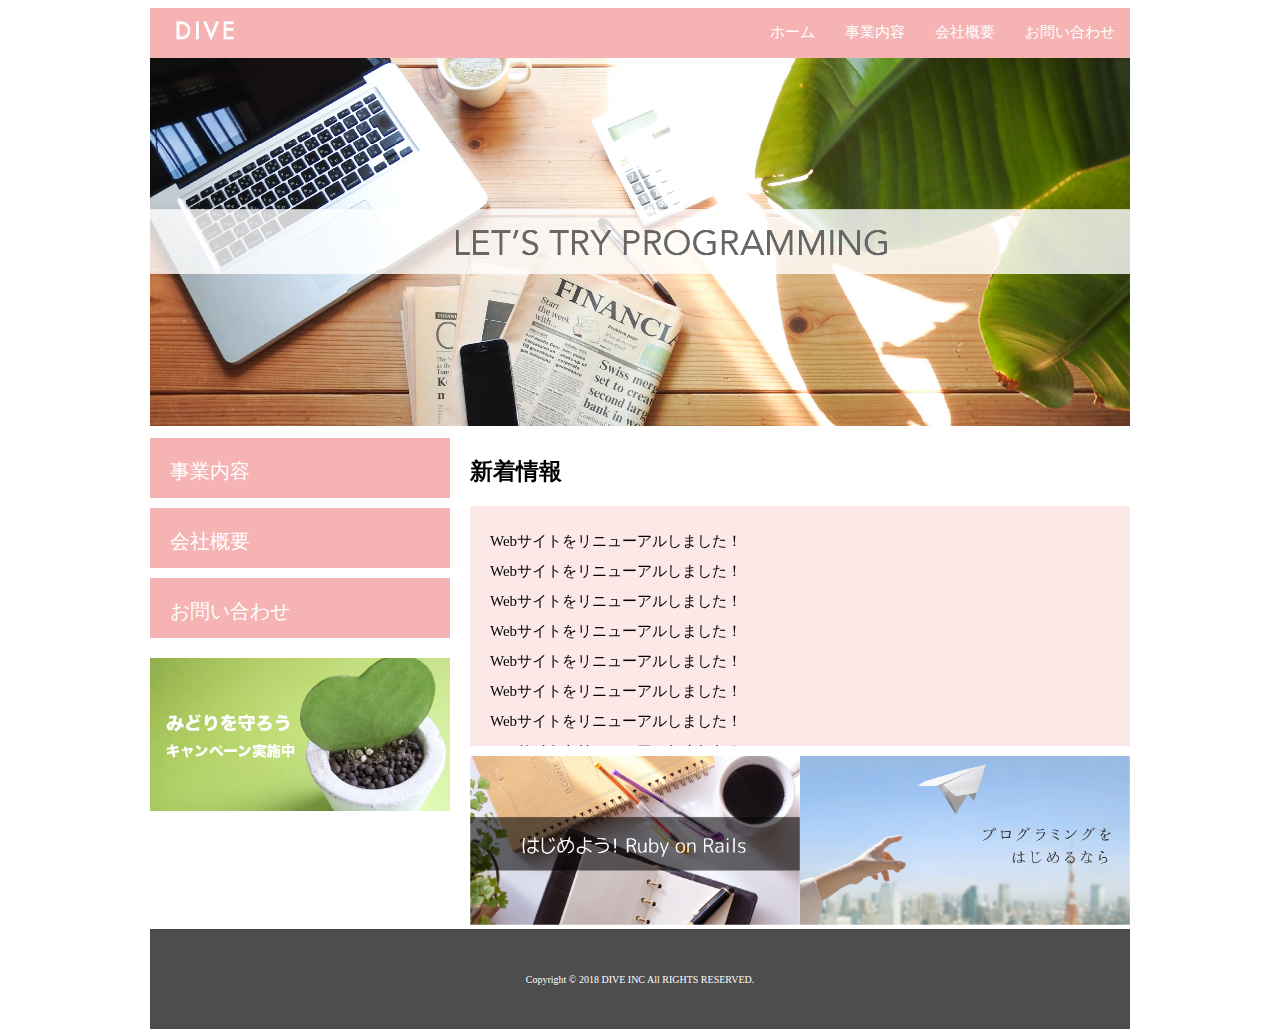
<file: index.html>
<!DOCTYPE html>
<html>
  <head>
    <meta charset="UTF-8">
    <link rel="stylesheet" href="./css/normalize.css">
    <link rel="stylesheet" href="./css/style.css">
    <title>株式会社DIVE</title>
  </head>
  <body>
    <div class="container">
      <header class="header clearfix">
        <a href="index.html">
          <img src="./images/logo.png" class="logo_image">
        </a>
        <nav>
         <ul class="top_menu clearfix">
            <li><a href="index.html">ホーム</a></li>
            <li><a href="business.html">事業内容</a></li>
            <li><a href="company.html">会社概要</a></li>
            <li><a href="contact.html">お問い合わせ</a></li>
          </ul>
        </nav>
        </header>
      <img src="./images/TOP.png" class="image_area">
      <div class="wrapper clearfix">
        <aside class="side_menu">
          <nav>
            <ul>
              <li><a href="business.html">事業内容</a></li>
              <li><a href="company.html">会社概要</a></li>
              <li><a href="contact.html">お問い合わせ</a></li>
            </ul>
          </nav>
          <p class="banner">
            <a href="#">
              <img src="./images/banner.png">
            </a>
          </p>
        </aside>
        <article class="content">
          <h2>新着情報</h2>
          <div class="news">
            <ul>
              <li>Webサイトをリニューアルしました！</li>
              <li>Webサイトをリニューアルしました！</li>
              <li>Webサイトをリニューアルしました！</li>
              <li>Webサイトをリニューアルしました！</li>
              <li>Webサイトをリニューアルしました！</li>
              <li>Webサイトをリニューアルしました！</li>
              <li>Webサイトをリニューアルしました！</li>
              <li>Webサイトをリニューアルしました！</li>
              <li>Webサイトをリニューアルしました！</li>
              <li>Webサイトをリニューアルしました！</li>
            </ul>
          </div>
          <div class="banner_content">
            <p>
              <a href="#"><img src="./images/banner02.png"></a>
            </p>
            <p>
              <a href="#"><img src="./images/banner03.png"></a>
            </p>
          </div>
        </article>
      </div>
      <footer class="footer">
        <p>Copyright © 2018 DIVE INC All RIGHTS RESERVED.</p>
      </footer>
    </div>
  </body>
</html>
</file>
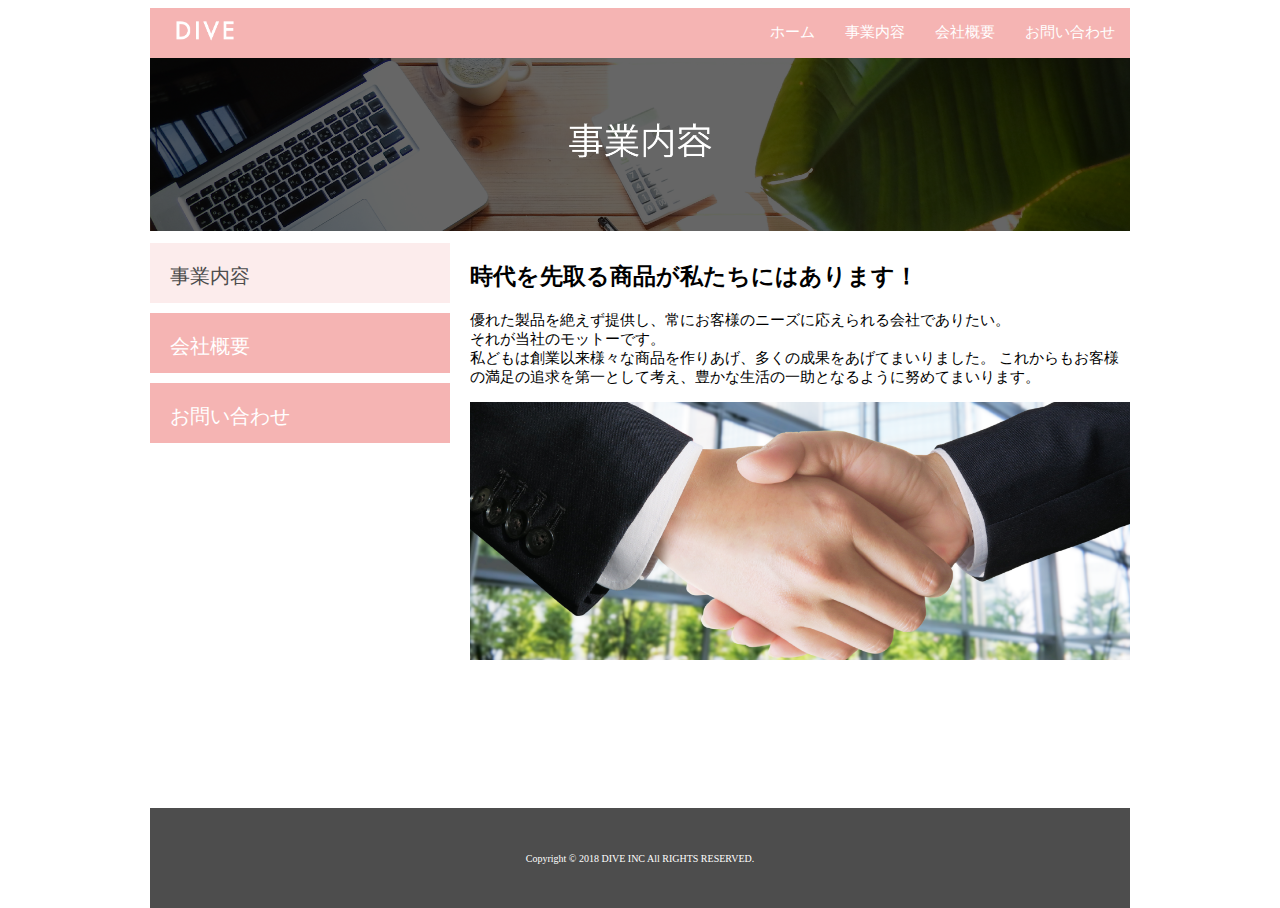
<file: business.html>
<!DOCTYPE html>
<html>
  <head>
    <meta charset="UTF-8">
    <link rel="stylesheet" href="./css/normalize.css">
    <link rel="stylesheet" href="./css/style.css">
    <title>株式会社DIVE</title>
  </head>
  <body>
    <div class="container">
      <header class="header clearfix">
        <a href="index.html">
          <img src="./images/logo.png" class="logo_image">
        </a>
        <nav>
         <ul class="top_menu clearfix">
            <li><a href="index.html">ホーム</a></li>
            <li><a href="business.html">事業内容</a></li>
            <li><a href="company.html">会社概要</a></li>
            <li><a href="contact.html">お問い合わせ</a></li>
          </ul>
        </nav>
      </header>
      <img src="./images/business.png" class="image_area">
      <div class="wrapper clearfix">
        <aside class="side_menu">
          <nav>
            <ul>
              <li class="point"><a href="business.html">事業内容</a></li>
              <li><a href="company.html">会社概要</a></li>
              <li><a href="contact.html">お問い合わせ</a></li>
            </ul>
          </nav>
        </aside>
        <article class="content">
          <h2>時代を先取る商品が私たちにはあります！</h2>
            <p>
              優れた製品を絶えず提供し、常にお客様のニーズに応えられる会社でありたい。<br>
              それが当社のモットーです。<br>
              私どもは創業以来様々な商品を作りあげ、多くの成果をあげてまいりました。
              これからもお客様の満足の追求を第一として考え、豊かな生活の一助となるように努めてまいります。
            </p>
            <img src="./images/shakehand.png" class="image_area">
        </article>
      </div>
      <footer class="footer">
        <p>Copyright © 2018 DIVE INC All RIGHTS RESERVED.</p>
      </footer>
    </div>
  </body>
</html>
</file>
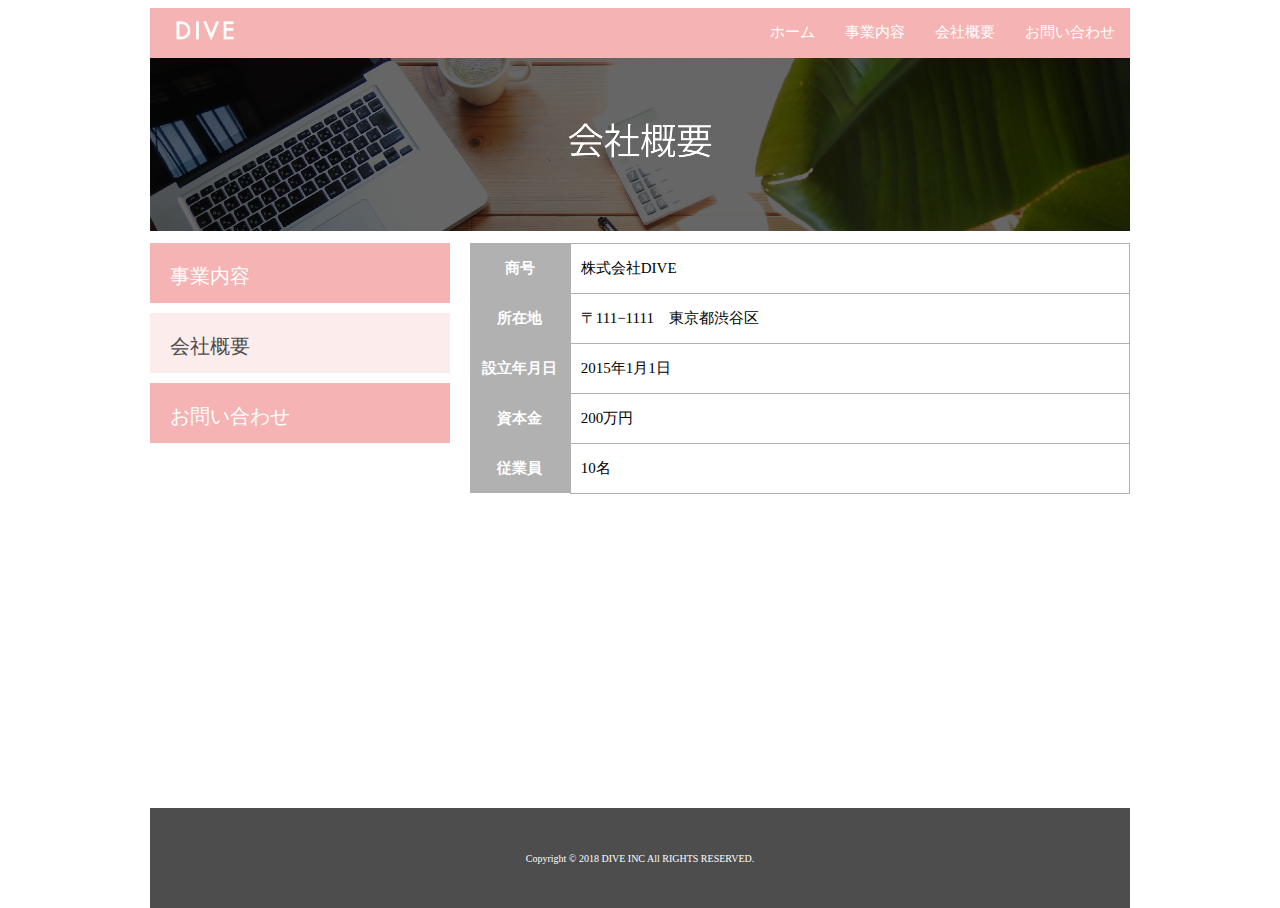
<file: company.html>
<!DOCTYPE html>
<html>
  <head>
    <meta charset="UTF-8">
    <link rel="stylesheet" href="./css/normalize.css">
    <link rel="stylesheet" href="./css/style.css">
    <link rel="stylesheet" href="./css/company.css">
    <title>株式会社DIVE</title>
  </head>
  <body>
    <div class="container">
      <header class="header clearfix">
        <a href="index.html">
          <img src="./images/logo.png" class="logo_image">
        </a>
        <nav>
         <ul class="top_menu clearfix">
            <li><a href="index.html">ホーム</a></li>
            <li><a href="business.html">事業内容</a></li>
            <li><a href="company.html">会社概要</a></li>
            <li><a href="contact.html">お問い合わせ</a></li>
          </ul>
        </nav>
        </header>
      <img src="./images/company.png" class="image_area">
      <div class="wrapper clearfix">
        <aside class="side_menu">
          <nav>
            <ul>
              <li><a href="business.html">事業内容</a></li>
              <li class="point"><a href="company.html">会社概要</a></li>
              <li><a href="contact.html">お問い合わせ</a></li>
            </ul>
          </nav>
        </aside>
        <article class="content">
          <table class="company">
            <tr>
              <th>商号</th>
              <td>株式会社DIVE</td>
            </tr>
            <tr>
              <th>所在地</th>
              <td>〒111−1111　東京都渋谷区</td>
            </tr>
            <tr>
              <th>設立年月日</th>
              <td>2015年1月1日</td>
            </tr>
            <tr>
              <th>資本金</th>
              <td>200万円</td>
            </tr>
            <tr>
              <th>従業員</th>
              <td>10名</td>
            </tr>
          </table>
        </article>
      <footer class="footer">
        <p>Copyright © 2018 DIVE INC All RIGHTS RESERVED.</p>
      </footer>
    </div>
  </body>
</html>
</file>
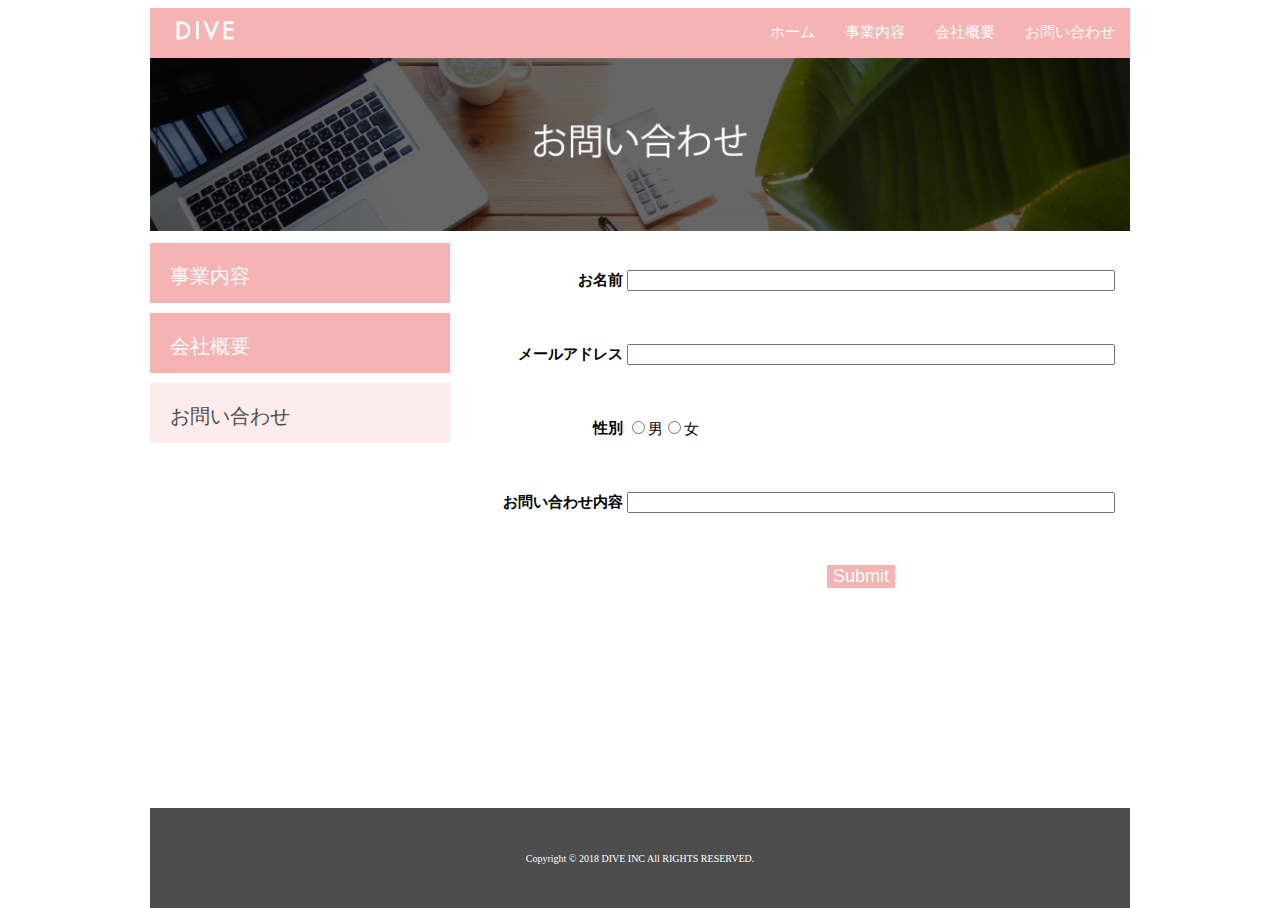
<file: contact.html>
<!DOCTYPE html>
<html>
  <head>
    <meta charset="UTF-8">
    <link rel="stylesheet" href="./css/normalize.css">
    <link rel="stylesheet" href="./css/style.css">
    <link rel="stylesheet" href="./css/contact.css">
    <title>株式会社DIVE</title>
  </head>
  <body>
    <div class="container">
      <header class="header clearfix">
        <a href="index.html">
          <img src="./images/logo.png" class="logo_image">
        </a>
        <nav>
         <ul class="top_menu clearfix">
            <li><a href="index.html">ホーム</a></li>
            <li><a href="business.html">事業内容</a></li>
            <li><a href="company.html">会社概要</a></li>
            <li><a href="contact.html">お問い合わせ</a></li>
          </ul>
        </nav>
        </header>
      <img src="./images/contact.png" class="image_area">
      <div class="wrapper clearfix">
        <aside class="side_menu">
          <nav>
            <ul>
              <li><a href="business.html">事業内容</a></li>
              <li><a href="company.html">会社概要</a></li>
              <li class="point"><a href="contact.html">お問い合わせ</a></li>
            </ul>
          </nav>
        </aside>
        <article class="content">
          <form>
          <table class="contact">
            <tr>
              <th>お名前</th>
              <td><input type="text" style="width:480px;"></td>
            </tr>
            <tr>
              <th>メールアドレス</th>
              <td><input type="text" style="width:480px;"></td>
            </tr>
            <tr>
              <th>性別</th>
              <td><input type="radio" name="sex" value="male">男<input type="radio" name="sex" value="female">女</td>
            </tr>
            <tr>
              <th>お問い合わせ内容</th>
              <td><input type="text" style="width:480px;"></td>
            </tr>
            <tr>
              <th></th>
              <td><input type="submit" class="button"></td>
          </table>
        </form>
        </article>
      <footer class="footer">
        <p>Copyright © 2018 DIVE INC All RIGHTS RESERVED.</p>
      </footer>
    </div>
  </body>
</html>
</file>
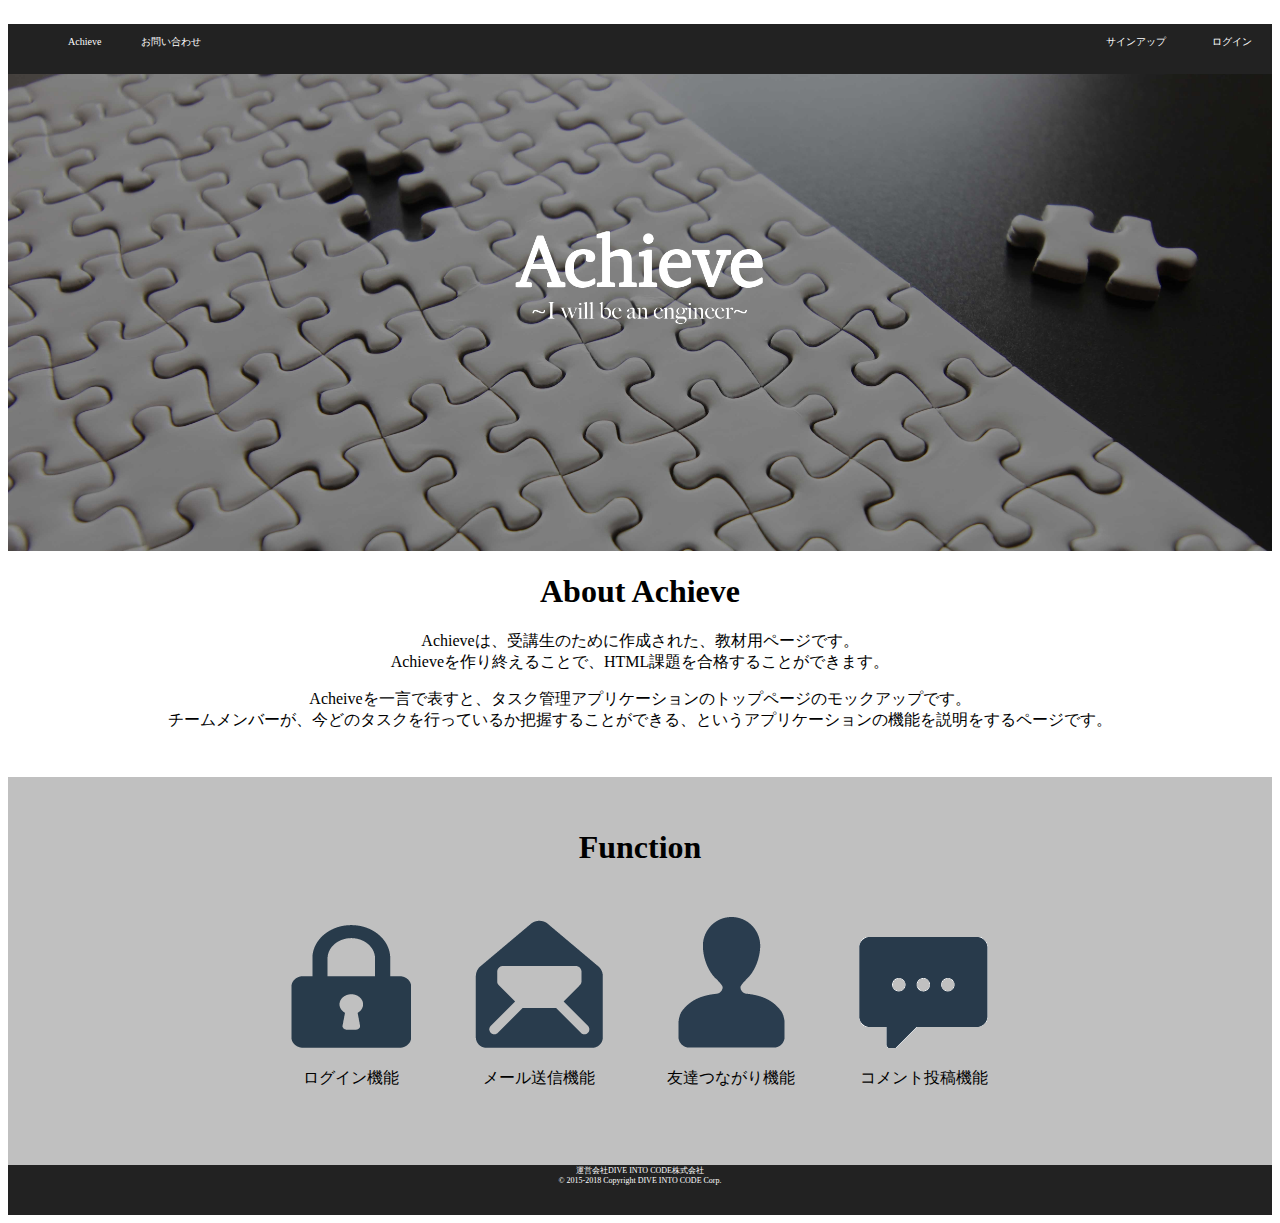
<file: sample.html>
<!DOCTYPE html>
<html lang="ja">
<head>
    <meta charset="UTF-8">
    <meta http-equiv="Content-Type" content="text/html; charset=utf-8" />
    <title>Achieve</title>
    <link rel="stylesheet" href="vendors/css/normalize.css">
    <link rel="stylesheet" href="vendors/css/sample.css">
</head>
<body>
  <header>
    <ul>
      <li class="left"><a href="#">Achieve</a></li>
      <li class="left"><a href="#">お問い合わせ</a></li>
      <li class="right"><a href="#">サインアップ</a></li>
      <li class="right"><a href="#">ログイン</a></li>
    </ul>
  </header>
  <section class="main-header">
    <img src="vendors/images/achieve.png">
  </section>
  <section class="about">
    <h1>About Achieve</h1>
    <p>
      Achieveは、受講生のために作成された、教材用ページです。<br>
      Achieveを作り終えることで、HTML課題を合格することができます。
    </p>
    <p>
      Acheiveを一言で表すと、タスク管理アプリケーションのトップページのモックアップです。<br>
      チームメンバーが、今どのタスクを行っているか把握することができる、というアプリケーションの機能を説明をするページです。
    </p>
  </section>
  <section class="function">
    <h1>Function</h1>
    <div class="function-images">
      <div class="function-image">
        <img src="vendors/images/key.png">
        <p>ログイン機能</p>
      </div>
      <div class="function-image">
        <img src="vendors/images/mails.png">
        <p>メール送信機能</p>
      </div>
      <div class="function-image">
        <img src="vendors/images/girls.png">
        <p>友達つながり機能</p>
      </div>
      <div class="function-image">
        <img src="vendors/images/comment.png">
        <p>コメント投稿機能</p>
      </div>
    </div>
  </section>
  <footer>
    <p>運営会社DIVE INTO CODE株式会社</p>
    <p>© 2015-2018 Copyright DIVE INTO CODE Corp.</p>
  </footer>
</body>
</html>
<!-- ここに書かれているhtmlの記述はあくまでヒントとして用意された雛形なので、書かれている記述に従わずに実装したいという場合は、自分の好きに実装して構わない。課題要件を満たし、コードの品質が一定の水準にあると判定されればどのような実装でも合格になる。 -->
</file>
<file: css/style.css>
html {
  font-size: 62.5%;
  height: 100%;
}
body {
  height: 100%;
}
.container {
  width: 980px;
  margin: 0 auto;
  position: relative;
  min-height: 100%;
}

ul {
  margin: 0;
  padding: 0;
}
li {
  list-style: none;
}
.header {
  background-color: #F5B4B3;
  height: 50px;
  font-size: 1.5rem;
}
ul.top_menu {
  float: right;
}
.top_menu li{
  float: left;
  width: auto;
}
.top_menu li a {
  color: #fff;
  text-decoration: none;
  display: block;
  padding: 15px;
}
.top_menu li a:hover {
  text-decoration: underline;
}
.logo_image {
  width: 110px;
  float: left;
  margin: 0;
}
.image_area {
  width: 100%;
}
.wrapper {
  margin-top: 10px;
  padding-bottom: 100px;
}
.side_menu {
  width: 300px;
  float: left;
}
.side_menu li {
  background-color: #F5B4B3;
  height: 6rem;
  margin-bottom: 10px;
}
.side_menu li:hover {
  opacity: 0.6;
}
.banner a:hover {
  opacity: 0.6;
}
.side_menu li a{
  font-size: 2rem;
  color: #fff;
  text-decoration: none;
  display: block;
  padding: 2rem;
}

.banner img {
  width: 100%;
}
.banner {
  margin-top: 20px;
}
.content {
  width: 660px;
  margin-left: 20px;
  float: left;
  font-size: 1.5rem;
}
.news {
  height: 200px;
  background-color: #FCE8E7;
  padding: 20px;
  overflow: scroll;
  line-height: 2;
}
.banner_content {
  margin-top: 10px;
  display: table;
}
.banner_content p {
  display: table-cell;
}
.banner_content p img {
  width: 100%;
}
.side_menu .point {
  background-color: #FCECEC;
}
.side_menu .point a {
  color: #4D4D4D;
}
.footer {
  width: 100%;
  height: 100px;
  position: absolute;
  bottom: 0;
  background-color: #4D4D4D;
  display: table;
}
.footer p {
  font-size: 1rem;
  color: #fff;
  text-align: center;
  vertical-align: middle;
  display: table-cell;
}
.clearfix:after{
  content: "";
  display: block;
  clear: both;
}
</file>
<file: css/company.css>
.company {
  border-collapse: collapse;
}
.company tr {
  height: 5rem;
}
.company th {
  width: 100px;
  background-color: #B1B1B1;
  color: #fff;
  border-bottom: soled 1px #fff;
}
.company td {
  width: 560px;
  padding-left: 1rem;
  border: solid 1px #B1B1B1;
}

.company tr:last-child th {
  border-color: #B1B1B1;
}
</file>
<file: css/contact.css>
.contact td {
  width: 480px;
}
.contact th {
  width: 150px;
  height: 7rem;
  text-align: right;
}
.button {
  background: #F5B4B3;
  font-size: 18px;
  text-align: center;
  color: white;
  border: none;
}
.button:hover {
  opacity: 0.5;
}
.button{
  margin-left: 200px;
}
</file>
<file: vendors/css/sample.css>
html {
  position: relative;
  min-height: 100%;
}
body {
  text-align: center;
}
.main-header {
  padding-bottom: 15%;
  width: 100%;
  background-size: cover;
  background-image: url("../images/header.jpg");
  background-attachment: fixed;
}
/* ここから */
header {
  background-color: #222222;
  height: 50px;
  font-size: 1.5rem;
}
header ul {
  text-align: right;
  justify-content: space-between;
}
header ul a {
  text-decoration: none;
  color: #fff;
  padding: 10px 20px;
  font-size: 10px;
}
header li {
  list-style: none;
}
.right {
  display: inline;
  width: auto;
}
.left {
  float: left;
  width: auto;
}

header ul:after {
  content: "";
  display: block;
  clear: both;
}
/* ここまでがheader部分の実装 */
.main-header img {
/* main画像（白い「Achieve」の文字の画像）部分の実装 */
  width: 20%;
  padding: 150px 10px 30px 10px;
}
.about {
/* About Achieve部分の実装 */
  padding-bottom: 30px;
}
/* ここから */
.function {
  background-color: #C0C0C0;
  padding: 30px 10px;
}
.function-images {
}
.function-image {
  display: inline-block;
  margin: 30px;
}
/* ここまでがfunction部分の実装 */
footer {
/* footer部分の実装 */
  background-color: #222222;
  height: 50px;
  width: 100%;
  margin-top: 0px;
}
footer p {
  font-size: 0.5rem;
  color: #fff;
  margin-top: 0px;
  margin-bottom: 0px;
}
</file>
